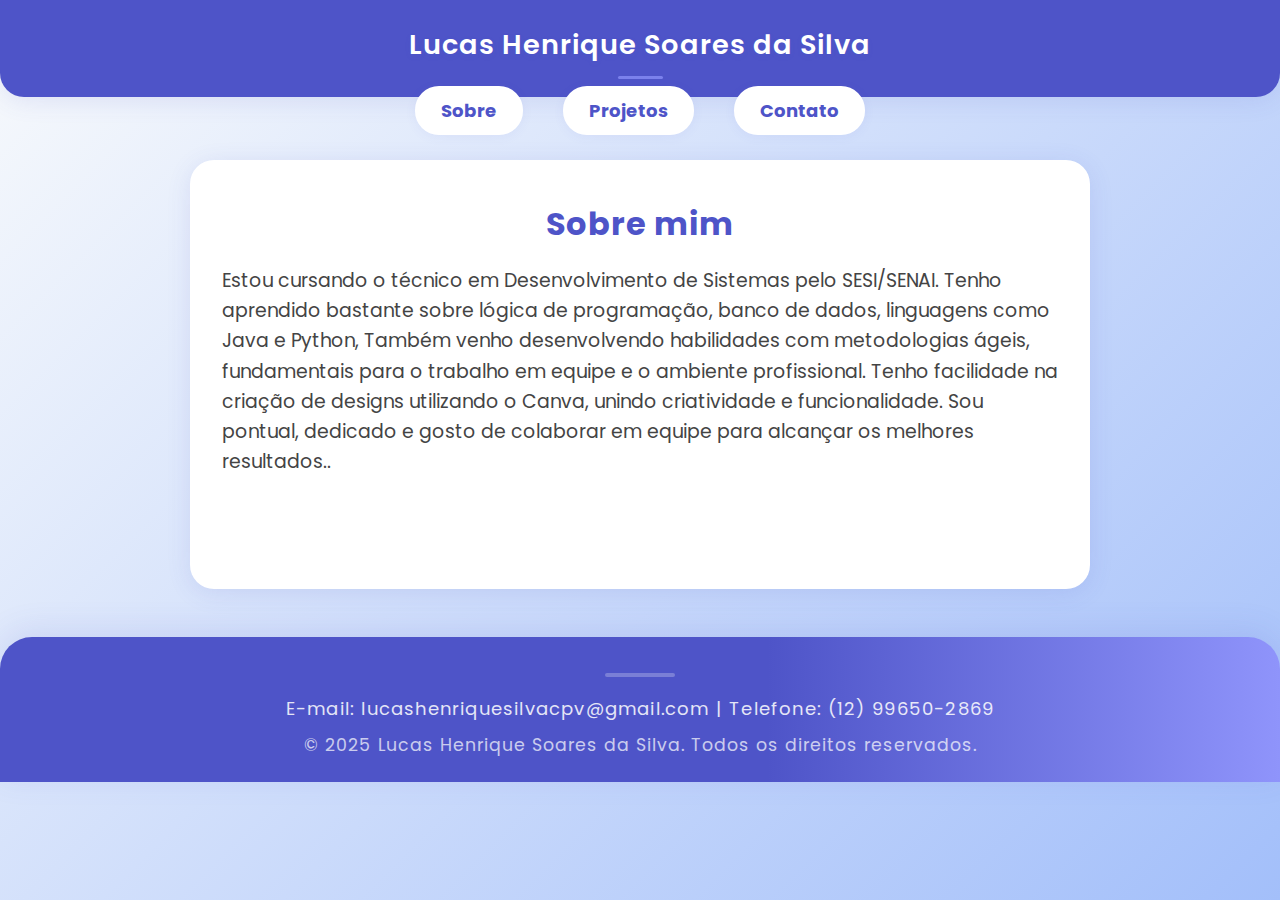
<file: index.html>
<!DOCTYPE html>
<html lang="pt-br">
<head>
    <meta charset="UTF-8">
    <title>Portfólio de Lucas Henrique Soares da Silva</title>
    <link rel="stylesheet" href="style.css">
    <!-- Google Fonts: Poppins -->
    <link href="https://fonts.googleapis.com/css2?family=Poppins:wght@700&display=swap" rel="stylesheet">
</head>
<body>
    <header>
        <h1>Lucas Henrique Soares da Silva</h1>
    </header>
    <nav>
        <ul>
            <li><a href="index.html" class="active">Sobre</a></li>
            <li><a href="projeto.html">Projetos</a></li>
            <li><a href="contato.html">Contato</a></li>
        </ul>
    </nav>
    <main>
        <section id="sobre">
            <h2>Sobre mim</h2>
            <p>Estou cursando o técnico em Desenvolvimento de Sistemas pelo SESI/SENAI. Tenho aprendido bastante sobre lógica de programação, banco de dados, linguagens como Java e Python, Também venho desenvolvendo habilidades com metodologias ágeis, fundamentais para o trabalho em equipe e o ambiente profissional.
Tenho facilidade na criação de designs utilizando o Canva, unindo criatividade e funcionalidade. Sou pontual, dedicado e gosto de colaborar em equipe para alcançar os melhores resultados..</p>
        </section>
    </main>
    <footer>
        <div class="footer-contact">
            E-mail: lucashenriquesilvacpv@gmail.com | Telefone: (12) 99650-2869
        </div>
        <div class="footer-copy">
            © 2025 Lucas Henrique Soares da Silva. Todos os direitos reservados.
        </div>
    </footer>
</body>
</html>
</file>
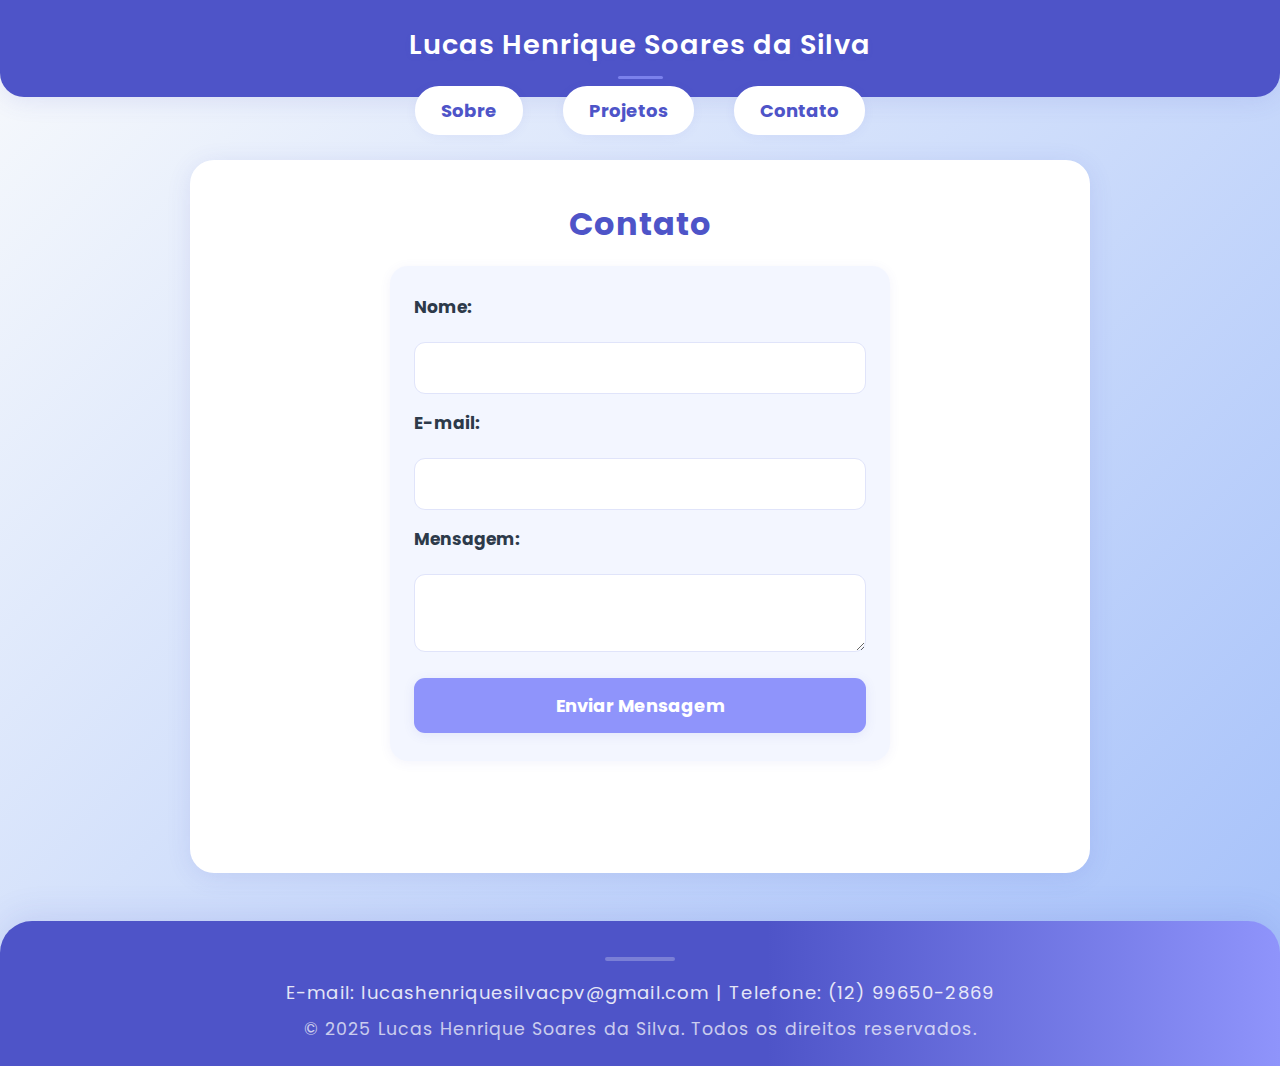
<file: contato.html>
<!DOCTYPE html>
<html lang="pt-br">
<head>
    <meta charset="UTF-8">
    <title>Contato | Portfólio de Lucas Henrique Soares da Silva</title>
    <link rel="stylesheet" href="style.css">
    <link href="https://fonts.googleapis.com/css2?family=Poppins:wght@700&display=swap" rel="stylesheet">
</head>
<body>
    <header>
        <h1>Lucas Henrique Soares da Silva</h1>
    </header>
    <nav>
        <ul>
            <li><a href="index.html">Sobre</a></li>
            <li><a href="projetos.html">Projetos</a></li>
            <li><a href="contato.html" class="active">Contato</a></li>
        </ul>
    </nav>
    <main>
        <section id="contato">
            <h2>Contato</h2>
            <form>
                <label for="nome">Nome:</label>
                <input type="text" id="nome" name="nome" required>

                <label for="email">E-mail:</label>
                <input type="email" id="email" name="email" required>

                <label for="mensagem">Mensagem:</label>
                <textarea id="mensagem" name="mensagem" required></textarea>

                <button type="submit">Enviar Mensagem</button>
            </form>
        </section>
    </main>
    <footer>
        <div class="footer-contact">
            E-mail: lucashenriquesilvacpv@gmail.com  | Telefone: (12) 99650-2869
        </div>
        <div class="footer-copy">
            © 2025 Lucas Henrique Soares da Silva. Todos os direitos reservados.
        </div>
    </footer>
</body>
</html>
</file>
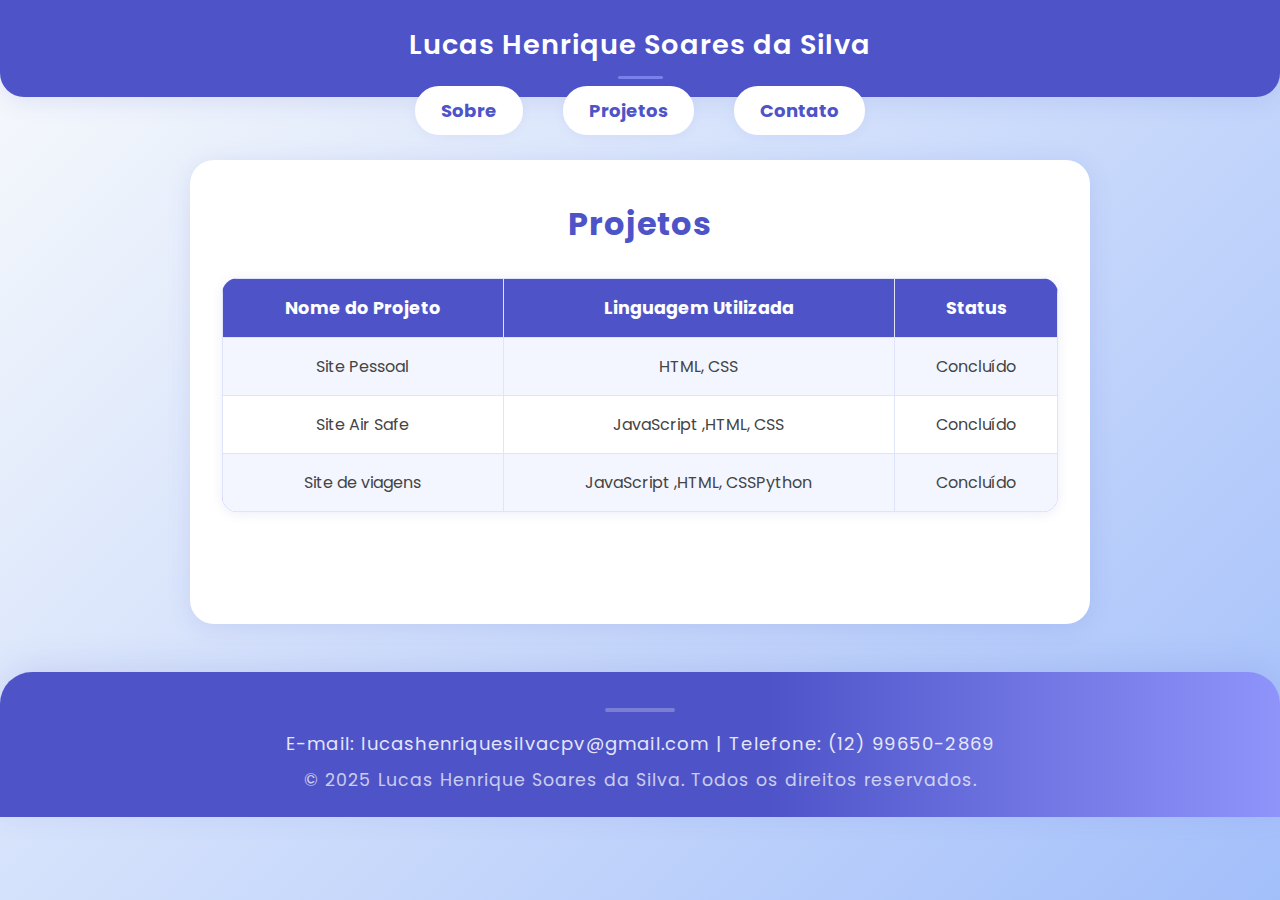
<file: projeto.html>
<!DOCTYPE html>
<html lang="pt-br">
<head>
    <meta charset="UTF-8">
    <title>Projetos | Portfólio de Lucas Henrique Soares da Silva</title>
    <link rel="stylesheet" href="style.css">
    <link href="https://fonts.googleapis.com/css2?family=Poppins:wght@700&display=swap" rel="stylesheet">
</head>
<body>
    <header>
        <h1>Lucas Henrique Soares da Silva</h1>
    </header>
    <nav>
        <ul>
            <li><a href="index.html">Sobre</a></li>
            <li><a href="projeto.html" class="active">Projetos</a></li>
            <li><a href="contato.html">Contato</a></li>
        </ul>
    </nav>
    <main>
        <section id="projeto">
            <h2>Projetos</h2>
            <table>
                <thead>
                    <tr>
                        <th>Nome do Projeto</th>
                        <th>Linguagem Utilizada</th>
                        <th>Status</th>
                    </tr>
                </thead>
                <tbody>
                    <tr>
                        <td>Site Pessoal</td>
                        <td>HTML, CSS</td>
                        <td>Concluído</td>
                    </tr>
                    <tr>
                        <td>Site Air Safe</td>
                        <td>JavaScript ,HTML, CSS</td>
                        <td>Concluído</td>
                    </tr>
                    <tr>
                        <td>Site de viagens </td>
                        <td>JavaScript ,HTML, CSSPython</td>
                        <td>Concluído</td>
                    </tr>
                </tbody>
            </table>
        </section>
    </main>
    <footer>
        <div class="footer-contact">
            E-mail: lucashenriquesilvacpv@gmail.com | Telefone: (12) 99650-2869
        </div>
        <div class="footer-copy">
            © 2025 Lucas Henrique Soares da Silva. Todos os direitos reservados.
        </div>
    </footer>
</body>
</html>
</file>
<file: style.css>
@import url('https://fonts.googleapis.com/css2?family=Poppins:wght@400;700&display=swap');

/* ======= VARIÁVEIS ========= */
:root {
    --cor-fundo: linear-gradient(135deg, #f8fafc 0%, #a3bffa 100%);
    --cor-primaria: #4e54c8;
    --cor-secundaria: #8f94fb;
    --cor-titulo: #2d3a4a;
    --cor-texto: #444;
    --cor-hover: #4e54c8;
    --cor-branca: #fff;
    --cor-borda: #e0e4fa;
    --cor-escura: #22223b;
    --sombra-caixa: 0 4px 24px rgba(78, 84, 200, 0.12);
}

/* ======= RESET E FONTE ======= */
* {
    margin: 0;
    padding: 0;
    box-sizing: border-box;
    font-family: 'Poppins', Arial, sans-serif;
}

/* ======= BODY E GERAL ======= */
body {
    min-height: 100vh;
    background: var(--cor-fundo);
    color: var(--cor-texto);
    width: 100%;
}

/* ======= CABEÇALHO ======= */
header {
    background: var(--cor-primaria);
    color: var(--cor-branca);
    padding: 24px 0 18px 0;
    box-shadow: var(--sombra-caixa);
    border-bottom-left-radius: 24px;
    border-bottom-right-radius: 24px;
    text-align: center;
}

header h1 {
    font-family: 'Poppins', sans-serif;
    font-size: 1.7em;       /* Menor e mais elegante */
    font-weight: 600;        /* Peso equilibrado */
    letter-spacing: 1px;
    color: var(--cor-branca);
    text-shadow: 0 2px 6px rgba(78, 84, 200, 0.08);
    margin: 0;
    padding: 0;
    position: relative;
    display: inline-block;
}

header h1::after {
    content: "";
    display: block;
    margin: 10px auto 0 auto;
    width: 45px;
    height: 3px;
    background: var(--cor-secundaria);
    border-radius: 2px;
    opacity: 0.7;
}

/* ======= MENU DE NAVEGAÇÃO ======= */
nav {
    margin: 0 auto 36px auto;
    padding: 0;
    background: transparent;
}

nav ul {
    list-style: none;
    display: flex;
    justify-content: center;
    gap: 40px;
}

nav a {
    text-decoration: none;
    color: var(--cor-primaria);
    background: var(--cor-branca);
    padding: 10px 24px;
    border-radius: 24px;
    font-weight: 700;
    font-size: 1.13em;
    transition: all 0.3s;
    box-shadow: 0 2px 12px rgba(78, 84, 200, 0.06);
    border: 2px solid transparent;
    position: relative;
}

nav a:hover,
nav a:focus {
    color: var(--cor-branca);
    background: var(--cor-primaria);
    border-color: var(--cor-secundaria);
    outline: none;
    box-shadow: 0 4px 24px rgba(78, 84, 200, 0.16);
}

/* ======= CONTEÚDO PRINCIPAL ======= */
main {
    max-width: 900px;
    margin: 0 auto 40px auto;
    background: var(--cor-branca);
    border-radius: 24px;
    box-shadow: var(--sombra-caixa);
    padding: 40px 32px 48px 32px;
    text-align: left;
    animation: fadeIn 1.2s;
}

@keyframes fadeIn {
    0% { opacity: 0; transform: translateY(30px);}
    100% { opacity: 1; transform: translateY(0);}
}

section {
    margin-bottom: 64px;
}

h2 {
    font-family: 'Poppins', sans-serif;
    font-size: 2em;
    color: var(--cor-primaria);
    margin-bottom: 18px;
    font-weight: 700;
    letter-spacing: 1px;
}

p {
    color: var(--cor-texto);
    font-size: 1.18em;
    margin-bottom: 18px;
    line-height: 1.6;
}

/* ======= TABELA DE PROJETOS ======= */
table {
    width: 100%;
    border-collapse: collapse;
    margin: 30px 0 18px;
    background: var(--cor-secundaria);
    border-radius: 16px;
    overflow: hidden;
    box-shadow: 0 2px 12px rgba(78, 84, 200, 0.10);
}

th, td {
    border: 1px solid var(--cor-borda);
    padding: 16px 12px;
    text-align: center;
    font-size: 1em;
}

th {
    background: var(--cor-primaria);
    color: var(--cor-branca);
    font-family: 'Poppins', sans-serif;
    font-size: 1.1em;
    font-weight: 700;
}

tr:nth-child(even) {
    background: var(--cor-branca);
}
tr:nth-child(odd) {
    background: #f3f6ff;
}

/* ======= FORMULÁRIO DE CONTATO ======= */
form {
    display: flex;
    flex-direction: column;
    gap: 16px;
    margin: 0 auto;
    max-width: 500px;
    background: #f3f6ff;
    padding: 28px 24px;
    border-radius: 18px;
    box-shadow: 0 2px 12px rgba(78,84,200,0.07);
}

label {
    font-weight: 700;
    color: var(--cor-titulo);
    margin-bottom: 6px;
    align-self: flex-start;
    font-size: 1.07em;
}

input,
textarea {
    width: 100%;
    padding: 12px;
    border-radius: 11px;
    border: 1.5px solid var(--cor-borda);
    font-size: 1.07em;
    background: var(--cor-branca);
    transition: border 0.2s, box-shadow 0.2s;
    resize: vertical;
}

input:focus, textarea:focus {
    border: 1.5px solid var(--cor-primaria);
    box-shadow: 0 2px 12px rgba(78,84,200,0.14);
    outline: none;
}

button {
    background: var(--cor-secundaria);
    color: var(--cor-branca);
    font-weight: bold;
    border: none;
    border-radius: 11px;
    padding: 14px 0;
    font-size: 1.12em;
    cursor: pointer;
    transition: background 0.2s, box-shadow 0.2s;
    margin-top: 10px;
    box-shadow: 0 2px 12px rgba(78,84,200,0.10);
    animation: flutuar 2.2s infinite alternate;
}

button:hover,
button:focus {
    background: var(--cor-primaria);
    box-shadow: 0 4px 24px rgba(78,84,200,0.18);
}

@keyframes flutuar {
    0% { box-shadow: 0 2px 12px rgba(78,84,200,0.10);}
    100% { box-shadow: 0 8px 32px rgba(78,84,200,0.20);}
}

/* ======= RODAPÉ MELHORADO ======= */
footer {
    background: linear-gradient(90deg, var(--cor-primaria) 60%, var(--cor-secundaria) 100%);
    color: var(--cor-branca);
    padding: 36px 0 24px 0;
    font-size: 1.13em;
    margin-top: 48px;
    border-top-left-radius: 32px;
    border-top-right-radius: 32px;
    text-align: center;
    box-shadow: 0 -6px 32px rgba(78,84,200,0.13);
    letter-spacing: 1.2px;
    position: relative;
    /* Adiciona leve efeito flutuante */
    animation: flutuar-footer 2.5s infinite alternate;
}

@keyframes flutuar-footer {
    0% { box-shadow: 0 -6px 32px rgba(78,84,200,0.13);}
    100% { box-shadow: 0 -18px 56px rgba(78,84,200,0.17);}
}

/* Linha decorativa */
footer::before {
    content: "";
    display: block;
    width: 70px;
    height: 4px;
    background: var(--cor-branca);
    opacity: 0.25;
    margin: 0 auto 18px auto;
    border-radius: 2px;
}

/* Ícones sociais no rodapé */
.footer-social {
    margin: 14px 0 8px 0;
    display: flex;
    justify-content: center;
    gap: 22px;
}

.footer-social a {
    display: inline-flex;
    align-items: center;
    justify-content: center;
    background: var(--cor-branca);
    color: var(--cor-primaria);
    width: 38px;
    height: 38px;
    border-radius: 50%;
    font-size: 1.3em;
    box-shadow: 0 2px 8px rgba(78,84,200,0.13);
    transition: background 0.2s, color 0.2s, transform 0.2s;
    text-decoration: none;
}

.footer-social a:hover {
    background: var(--cor-primaria);
    color: var(--cor-branca);
    transform: translateY(-4px) scale(1.13);
}

.footer-contact {
    font-size: 1em;
    margin-bottom: 8px;
    opacity: 0.85;
}

.footer-copy {
    margin-top: 10px;
    font-size: 0.96em;
    opacity: 0.70;
    letter-spacing: 1px;
}

/* Responsivo */
@media (max-width: 600px) {
    footer {
        border-top-left-radius: 18px;
        border-top-right-radius: 18px;
        padding: 24px 0 14px 0;
        font-size: 0.97em;
    }
    .footer-social a {
        width: 32px;
        height: 32px;
        font-size: 1em;
    }
}

/* ======= IMAGENS ======= */
img {
    border-radius: 20px;
    box-shadow: 0 2px 16px rgba(78,84,200,0.10);
    max-width: 100%;
    height: auto;
    margin: 12px 0;
}

/* ======= RESPONSIVO ======= */
@media (max-width: 768px) {
    main {
        padding: 20px 8px 28px 8px;
        border-radius: 12px;
    }
    nav ul {
        gap: 16px;
    }
    form {
        padding: 18px 6px;
        border-radius: 10px;
        max-width: 98vw;
    }
    table th, table td {
        padding: 10px 3px;
        font-size: 0.98em;
    }
    section {
        margin-bottom: 36px;
    }
    h2 {
        font-size: 1.35em;
    }
}

@media (max-width: 500px) {
    header h1 {
        font-size: 1.3em;
    }
    nav a {
        font-size: 1em;
        padding: 7px 12px;
        border-radius: 16px;
    }
    main {
        padding: 10px 2px 18px 2px;
    }
    form {
        padding: 12px 2px;
    }
}

/* ======= SCROLLBAR PERSONALIZADA ======= */
::-webkit-scrollbar {
    width: 9px;
    background: var(--cor-secundaria);
    border-radius: 12px;
}
::-webkit-scrollbar-thumb {
    background: var(--cor-primaria);
    border-radius: 12px;
}

/* ======= SELEÇÃO DE TEXTO ======= */
::selection {
    background: var(--cor-primaria);
    color: var(--cor-branca);
}
h2 {
    font-family: 'Poppins', sans-serif;
    font-size: 2em;
    color: var(--cor-primaria);
    margin-bottom: 18px;
    font-weight: 700;
    letter-spacing: 1px;
    text-align: center; /* <-- Centraliza os títulos h2 */
}
</file>
